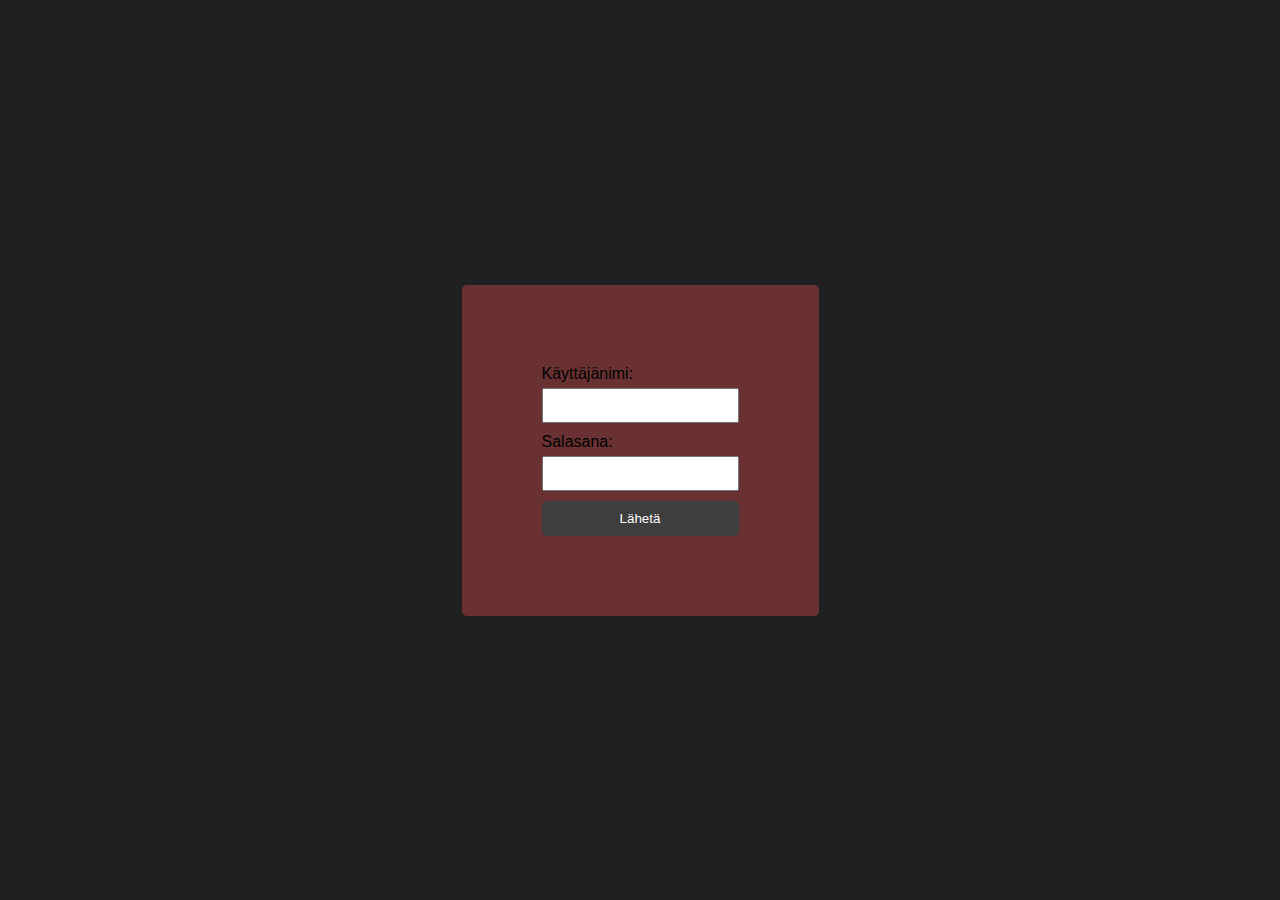
<file: index.html>
<!DOCTYPE html>
<html lang="fi">
<head>
  <meta charset="UTF-8">
  <meta name="viewport" content="width=device-width, initial-scale=1.0">
  <link rel="stylesheet" href="./css/style.css">
  <title>Kirjautuminen</title>
</head>
<body>

  <div class="container">
    <form id="loginForm">
      <label for="username">Käyttäjänimi:</label>
      <input type="text" id="username" name="username" required>

      <label for="password">Salasana:</label>
      <input type="password" id="password" name="password" required>

      <button type="button" id="loginbutton">Lähetä</button>
    </form>
  </div>

  <script src="./js/functions.js"></script>
</body>
</html>
</file>
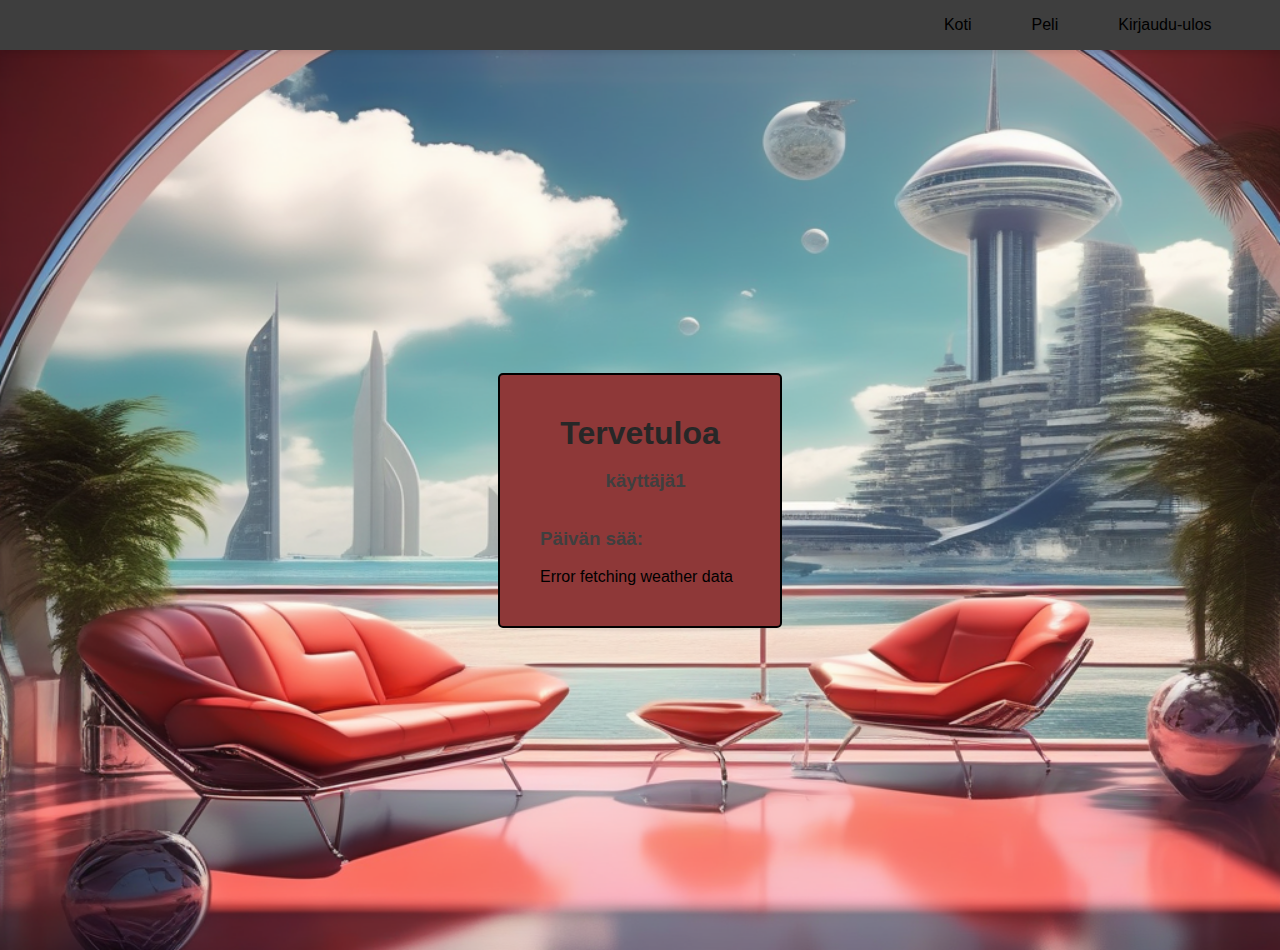
<file: index2.html>
<!DOCTYPE html>
<html lang="en">
<head>
    <meta charset="UTF-8">
    <meta name="viewport" content="width=device-width, initial-scale=1.0">
    <title>Tervetuloa</title>
    <link rel="stylesheet" href="./css/style23.css">
</head>
<body>
    
    <nav>
        <ul class="sidebar">
            <li onclick=hideSidebar()><a href="#"><svg xmlns="http://www.w3.org/2000/svg" height="26" viewBox="0 -960 960 960" width="26"><path d="m256-200-56-56 224-224-224-224 56-56 224 224 224-224 56 56-224 224 224 224-56 56-224-224-224 224Z"/></svg></a></li>
            <li> <a href="./index2.html">Koti</a></li>
            <li> <a href="./index3.html">Peli</a></li>
            <li> <a href="./index.html">Kirjaudu-ulos</a></li>
            
        </ul>
        <ul>
            <li class="hideOnMobile"> <a href="./index2.html">Koti</a></li>
            <li class="hideOnMobile"> <a href="./index3.html">Peli</a></li>
            <li class="hideOnMobile"> <a href="./index.html">Kirjaudu-ulos</a></li>
            <li class="menu-button" onclick=showSidebar()><a href="#"><svg xmlns="http://www.w3.org/2000/svg" height="26" viewBox="0 -960 960 960" width="26"><path d="M120-240v-80h720v80H120Zm0-200v-80h720v80H120Zm0-200v-80h720v80H120Z"/></svg></a></li>
        </ul>
    </nav>

    <div id="isi">
        <div id="container">
            <h1>Tervetuloa</h1><br>
            <h3 id="tunnus">käyttäjä1 </h3>
            <br><br>
            <h3>Päivän sää:</h3> <br>

            <div id="weather-info"></div>
                

            
            
        </div>
    </div>  
    <script src="./js/functions.js"></script>
    <script src="./js/functions_sää.js"></script>
</body>
</html>
</file>
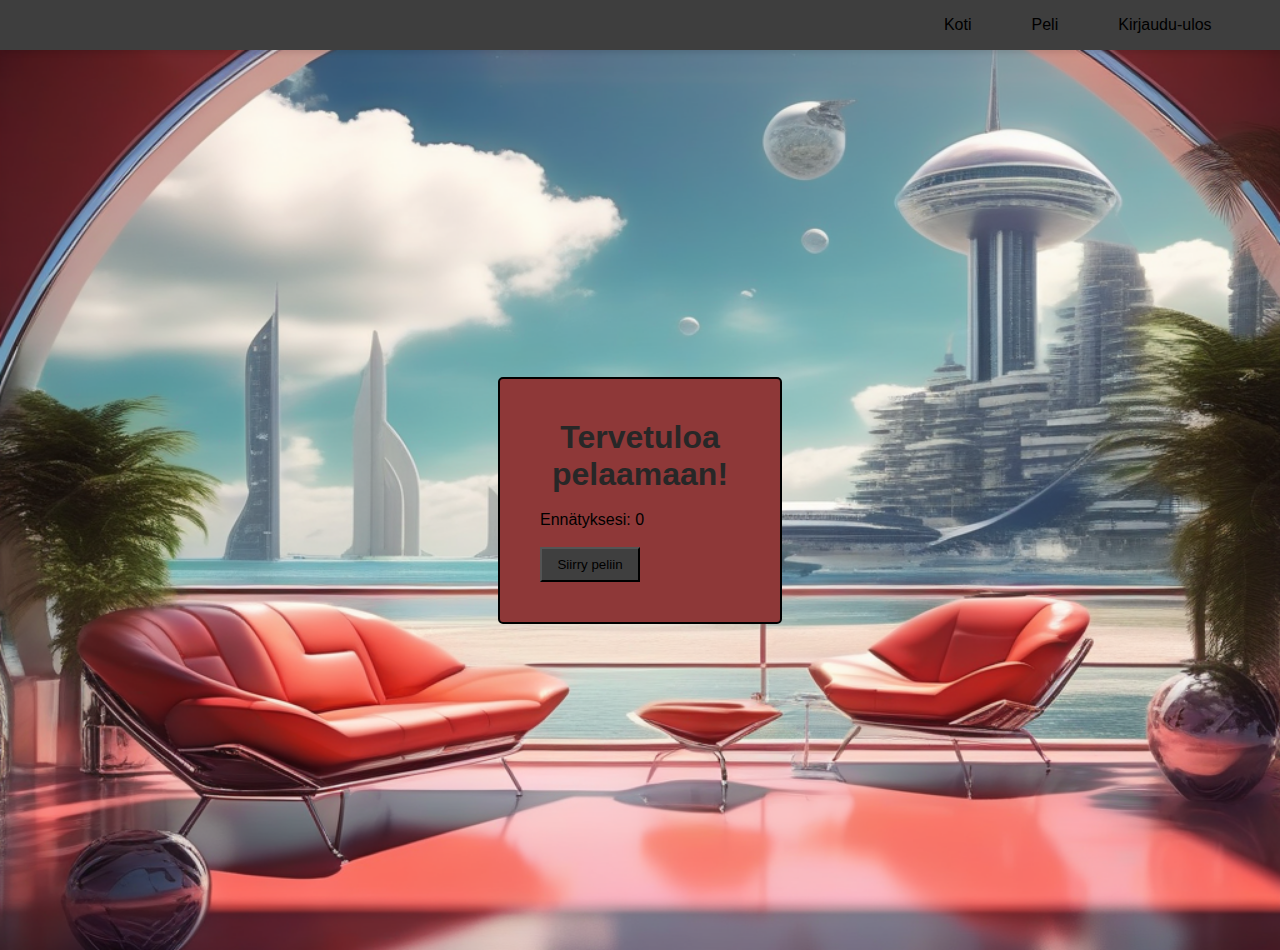
<file: index3.html>
<!DOCTYPE html>
<html lang="en">
<head>
    <meta charset="UTF-8">
    <meta name="viewport" content="width=device-width, initial-scale=1.0">
    <title>Peli</title>
    <link rel="stylesheet" href="./css/style23.css">
</head>
<body>

    <nav>
        <ul class="sidebar">
            <li onclick=hideSidebar()><a href="#"><svg xmlns="http://www.w3.org/2000/svg" height="26" viewBox="0 -960 960 960" width="26"><path d="m256-200-56-56 224-224-224-224 56-56 224 224 224-224 56 56-224 224 224 224-56 56-224-224-224 224Z"/></svg></a></li>
            <li> <a href="./index2.html">Koti</a></li>
            <li> <a href="./index3.html">Peli</a></li>
            <li> <a href="./index.html">Kirjaudu-ulos</a></li>
            
        </ul>
        <ul>
            <li class="hideOnMobile"> <a href="./index2.html">Koti</a></li>
            <li class="hideOnMobile"> <a href="./index3.html">Peli</a></li>
            <li class="hideOnMobile"> <a href="./index.html">Kirjaudu-ulos</a></li>
            <li class="menu-button" onclick=showSidebar()><a href="#"><svg xmlns="http://www.w3.org/2000/svg" height="26" viewBox="0 -960 960 960" width="26"><path d="M120-240v-80h720v80H120Zm0-200v-80h720v80H120Zm0-200v-80h720v80H120Z"/></svg></a></li>
        </ul>
    </nav>

    <div id="isi">
        <div id="container">
            <h1>Tervetuloa pelaamaan!</h1> <br>

            <label>Ennätyksesi: </label>
            <span id="high-score">0</span>
            <br><br>
            
            <a href="./index4.html">
                <button type="linkbutton" id="aloita"  >Siirry peliin</button>
            </a>
        </div>
    </div>  

    <script src="./js/functions.js"></script>
    <script src="./js/functions4.js"></script>
</body>
</html>
</file>
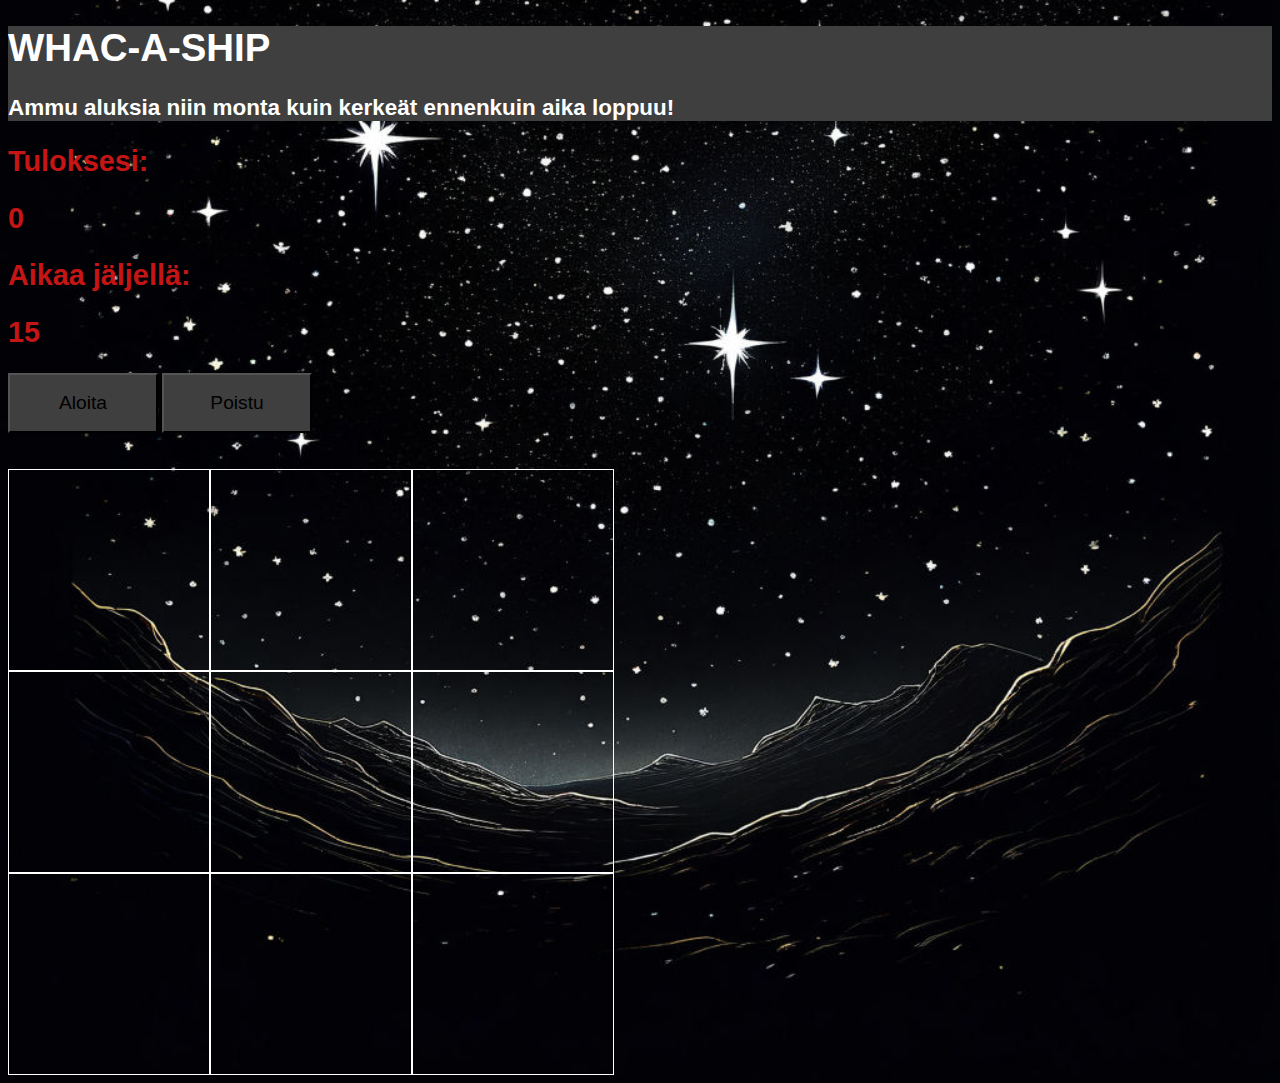
<file: index4.html>
<!DOCTYPE html>
<html lang="en">
<head>
  <meta charset="utf-8">
  <title>Whac-a-ship</title>
  <link rel="stylesheet" href="./css/style4.css">
</head>

<body>
  
  <div id="tekstit1">
    
    <h1>WHAC-A-SHIP</h1>
    <h3>Ammu aluksia niin monta kuin kerkeät ennenkuin aika loppuu!</h3>

  </div>

  <div id="tekstit"> 

    <h2>Tuloksesi:</h2>
    <h2 id="score">0</h2>

    <h2>Aikaa jäljellä:</h2>
    <h2 id="time-left">15</h2>

  </div>
  
  <div>
    <button id="restart-button">Aloita</button> 
    <button id="back-button">Poistu</button>
  </div> <br><br>


  <div class="grid">
    <div class="square" id="1"></div>
    <div class="square" id="2"></div>
    <div class="square" id="3"></div>
    <div class="square" id="4"></div>
    <div class="square" id="5"></div>
    <div class="square" id="6"></div>
    <div class="square" id="7"></div>
    <div class="square" id="8"></div>
    <div class="square" id="9"></div>
  </div>

  <script src="./js/functions4.js"></script>
</body>
</html>
</file>
<file: css/style.css>
body {
    font-family: Arial, sans-serif;
    background-color: #212020;
    margin: 0;
    padding: 0;
    display: flex;
    justify-content: center;
    align-items: center;
    height: 100vh;
  }

  
  .container {
    background-color: #693131;
    padding: 80px;
    border-radius: 5px;  
  }
  
  form {
    display: flex;
    flex-direction: column;
  }
  
  label {
    margin-bottom: 5px;
  }
  
  input {
    padding: 8px;
    margin-bottom: 10px;
  }
  
  button {
    padding: 10px;
    background-color: #3e3e3e;
    color: #fff;
    border: none;
    border-radius: 5px;
    cursor: pointer;
  }
  
  button:hover {
    background-color: #212020;
  }
</file>
<file: css/style23.css>
* {
    margin: 0;
    padding: 0;
}


body {
    min-height: 100vh;
    background-image: url(/img/tausta.png);
    background-size: cover;
    background-repeat: no-repeat;
    background-attachment: fixed;
    background-position: center;

    font-family: Arial, sans-serif;
    height: 100vh;
}


#container {
    background-color: #8e3838;
    padding: 40px;
    position: relative;
    border: 2px solid #000;
    width: 200px;
    border-radius: 5px;
    
}

#isi {
    display: flex;
    justify-content: center;
    align-items: center;
    align-content: center;
    height: 100vh;
    

}

h1 {
    color: #272727;
    text-align: center;
    
}

h3 {
    color: #3f3f3f;
}

#tunnus {
    padding-left: 3.5em;
}

nav {
    background-color: rgb(62, 62, 62);
    box-shadow: 3px 3px 5px rgba(0, 0, 0, 0.1);
    
}

nav ul {
    width: 97%;
    list-style: none;
    display: flex;
    justify-content: flex-end;
    align-items: center;
}

nav li {
    height: 50px;

}

nav a{
    height: 100%;
    padding: 0 30px;
    text-decoration: none;
    display: flex;
    align-items: center;
    color: black;
}

nav a :hover {
    background-color: #f0f0f0;
}



.sidebar {
    position: fixed;
    top: 0;
    right: 0;
    height: 100vh;
    width: 250px;
    z-index: 999;
    background-color: rgba(62, 62, 62, 0.625);
    backdrop-filter: blur(10px);
    box-shadow: -10 0 10px rgba(0, 0, 0, 0.1);
    display: none;
    flex-direction: column;
    align-items: flex-start;
    justify-content: flex-start;
}

.sidebar li{
    width: 100%;
}

.sidebar a {
    width: 100%;
}

.menu-button {
    display: none;
}

button {
    width:100px;
    height: 35px;
    background-color: #3f3f3f;
    font-family: Arial, Helvetica, sans-serif;
    
}

button:hover {
    background-color: #272727;
}


@media(max-width: 800px){
    .hideOnMobile {
        display: none;
    }
    .menu-button{
        display: block
    }
}

@media(max-width: 400px){
    .sidebar{
        width: 100%;
    }
}
</file>
<file: css/style4.css>
body {
    min-height: 100vh;
    background-image: url(/img/pelitausta2.png);
    background-size: cover;
    background-repeat: no-repeat;
    background-attachment: fixed;
    background-position: center;

}

button {
    width:150px;
    height: 60px;
    background-color: #3f3f3f;
    font-family: Arial, Helvetica, sans-serif;
    font-size: larger;

    
}

button:hover {
    background-color: #272727;
}

#tekstit {
    
    font-family: Arial, sans-serif;
    font-size: larger;
    color: rgb(197, 21, 21);
}

#tekstit1 {
    
    font-family: Arial, sans-serif;
    font-size: larger;
    color: rgb(255, 255, 255);
    background-color: #3f3f3f;
    border: 2px ;

}

.grid {
	width: 606px;
	height: 606px;
	display: flex;
	flex-wrap: wrap;
   
    
}

.square {
	height: 200px;
	width: 200px;
	border: solid rgb(255, 255, 255) 1px;
    
}

.ship {
	background-image: url("/img/spaceship.png");
	background-size: cover;
}
</file>
